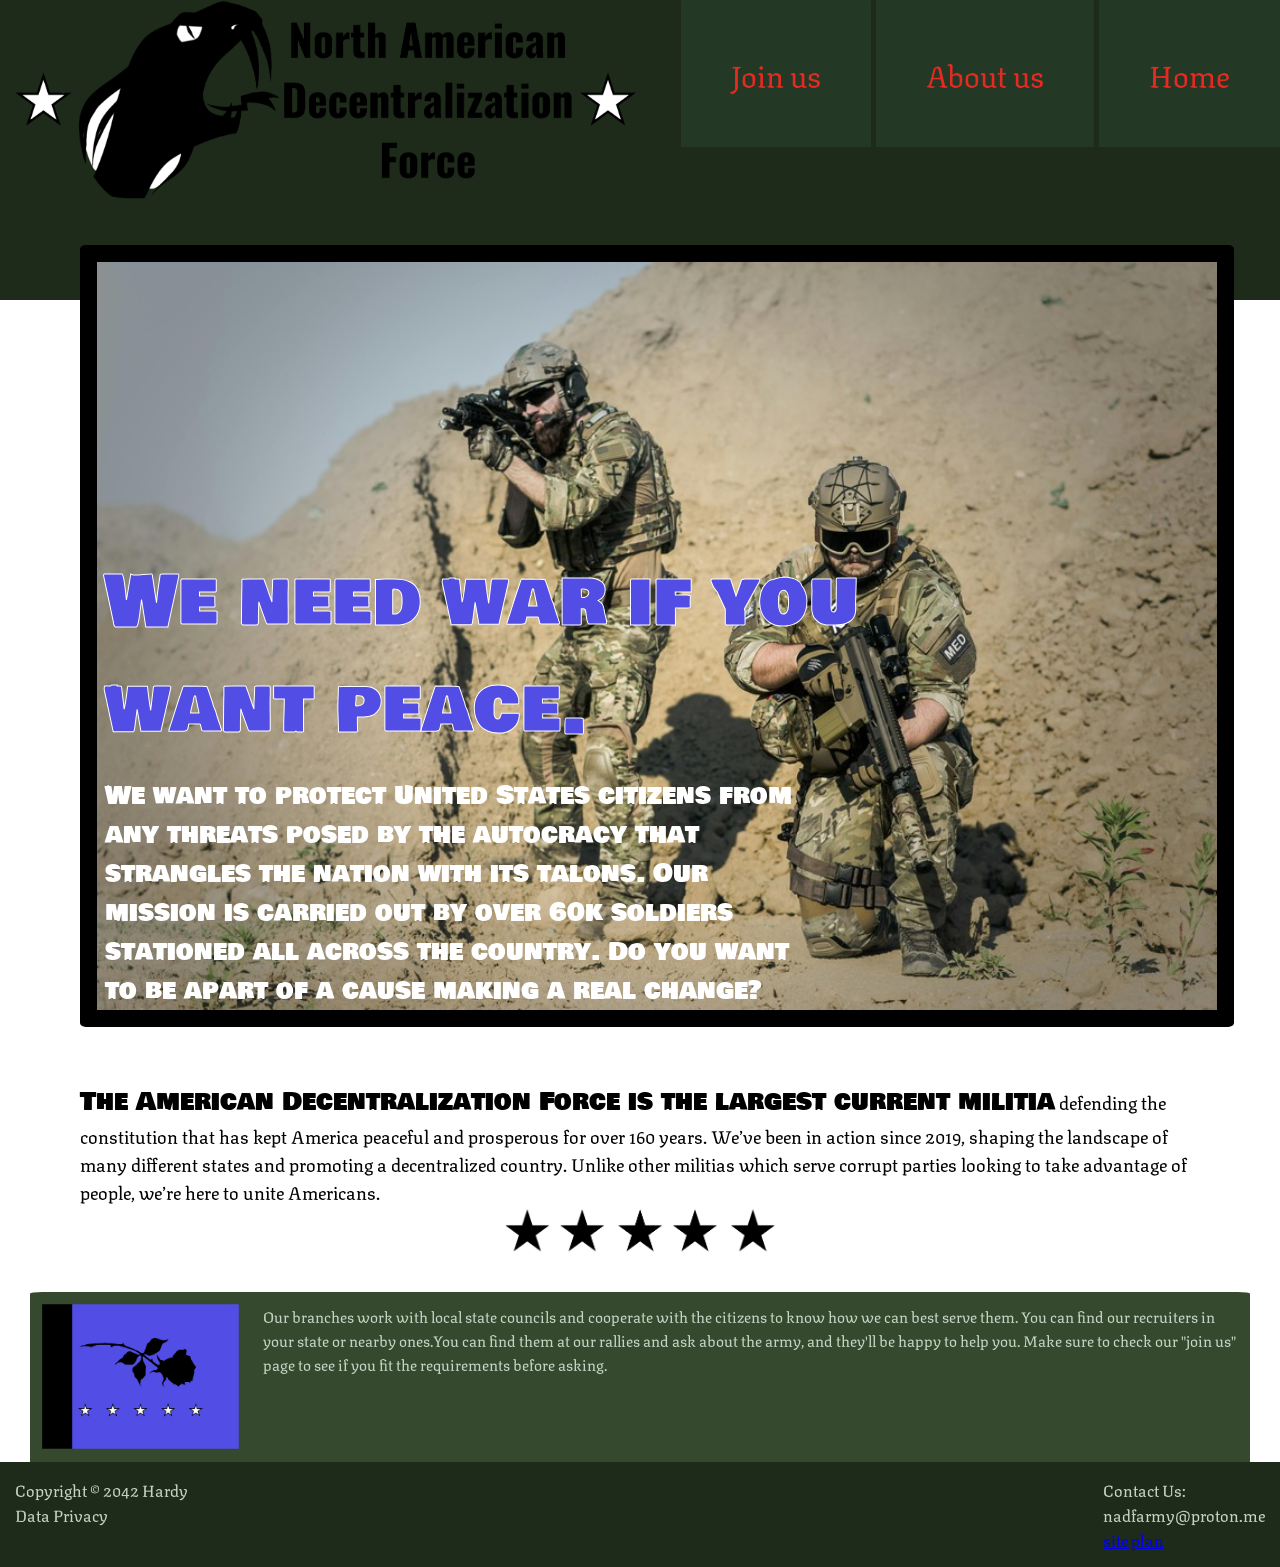
<file: joinusnow/site/index.html>
<!DOCTYPE html>
<html lang="en">
<head>
    <meta charset="UTF-8">
    <meta name="viewport" content="width=, initial-scale=1.0">
    <link rel="stylesheet" type="text/css" href="styles/styles.css">
    <title>Home</title>
</head>
<body>
    <header>
        <div>
        <img src="../logo.png" alt="logo">
        </div>
        <nav>
            <a class="one" href="howjoin.html">Join us</a>
            <a class="two" href="aboutus.html">About us</a>
            <a class="two" href="index.html">Home</a>
        </nav>
    </header>

    <main class="container">
        <div class="mainstuff">
            <div class="imgfix">
                <img src="../armyguys.jpg" alt="army guys">
                <p class="text1">We need war if you want peace.</p>
                <p class="text2">We want to protect United States citizens from any threats posed by the autocracy that strangles the nation with its talons. Our mission is carried out by over 60k soldiers stationed all across the country. Do you want to be apart of a cause making a real change? </p>
            </div>
        </div>

        <div class="middle">
            <p4 class="text3">The American Decentralization Force is the largest current militia</p4>
            <p5 class="text4">defending the constitution that has kept America peaceful and prosperous for over 160 years. We’ve been in action since 2019, shaping the landscape of many different states and promoting a decentralized country. Unlike other militias which serve corrupt parties looking to take advantage of people, we’re here to unite Americans.</br></p5>
            <img src="../stars.png" alt="stars">
        </div>
        

        <section class="bottom">
            <img src="../adfrose.png" alt="">
            <div class="text5"> Our branches work with local state councils and cooperate with the citizens to know how we can best serve them. You can find our recruiters in your state or nearby ones.You can find them at our rallies and ask about the army, and they'll be happy to help you. Make sure to check our "join us" page to see if you fit the requirements before asking.</div>
        </section>
    </main>

    <footer>
        <section>
            <div>Copyright © 2042 Hardy</div>
            <div>Data Privacy</div>
        </section>
        <section>
            <div>Contact Us:</div>
            <div>nadfarmy@proton.me</div>
            <a href="../site-plan.html">site plan</a>
        </section>
    </footer>
</body>
</html>
</file>
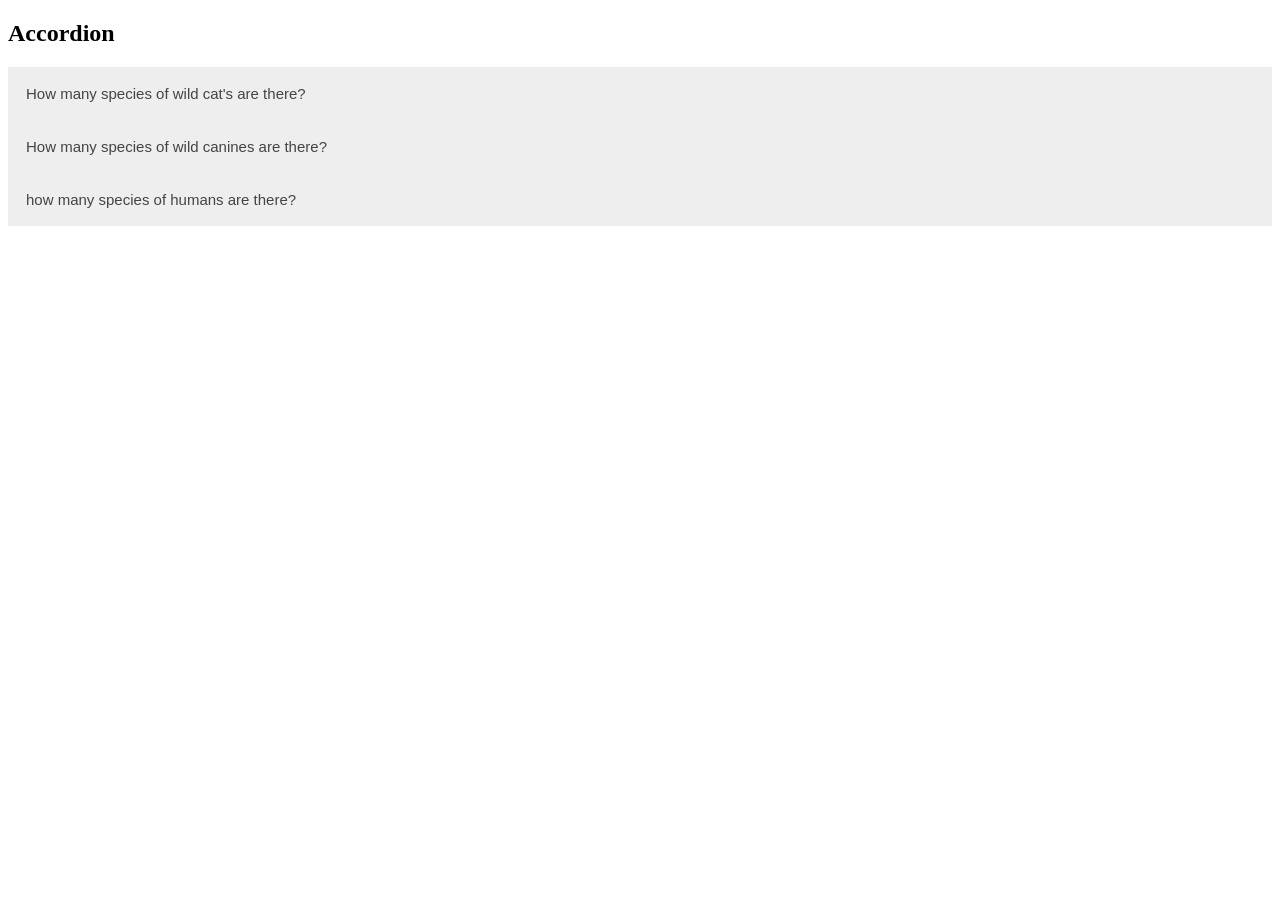
<file: accordion/acc.html>
<!DOCTYPE html>
<html>
<head>
<meta name="viewport" content="width=device-width, initial-scale=1">
<style>
.accordion {
  background-color: #eee;
  color: #444;
  cursor: pointer;
  padding: 18px;
  width: 100%;
  border: none;
  text-align: left;
  outline: none;
  font-size: 15px;
  transition: 0.4s;
}

.active, .accordion:hover {
  background-color: #ccc; 
}

.panel {
  padding: 0 18px;
  display: none;
  background-color: white;
  overflow: hidden;
}
</style>
</head>
<body>

<h2>Accordion</h2>

<button class="accordion">How many species of wild cat's are there?</button>
<div class="panel">
  <p>there are 40</p>
</div>

<button class="accordion">How many species of wild canines are there?</button>
<div class="panel">
  <p>there are 35</p>
</div>

<button class="accordion">how many species of humans are there?</button>
<div class="panel">
  <p>only 1</p>
</div>

<script>
var acc = document.getElementsByClassName("accordion");
var i;

for (i = 0; i < acc.length; i++) {
  acc[i].addEventListener("click", function() {
    this.classList.toggle("active");
    var panel = this.nextElementSibling;
    if (panel.style.display === "block") {
      panel.style.display = "none";
    } else {
      panel.style.display = "block";
    }
  });
}
</script>

</body>
</html>
</file>
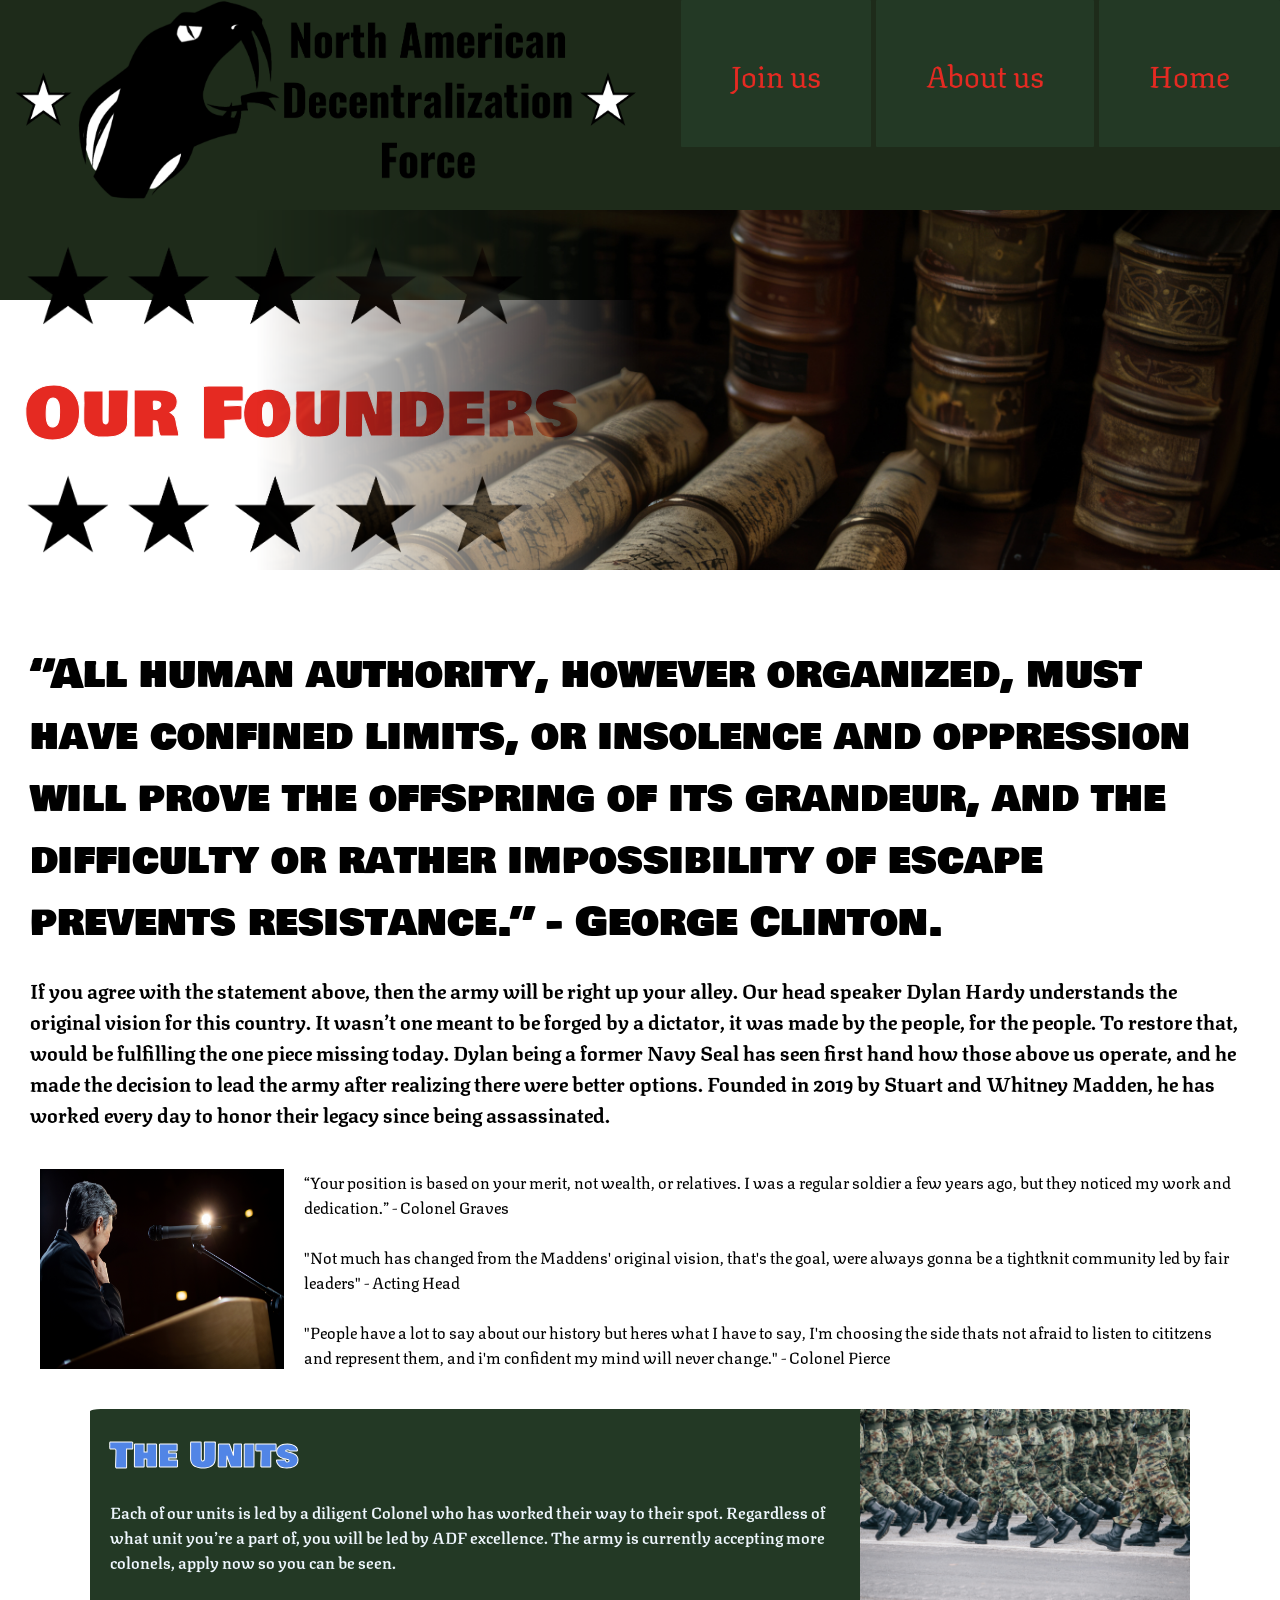
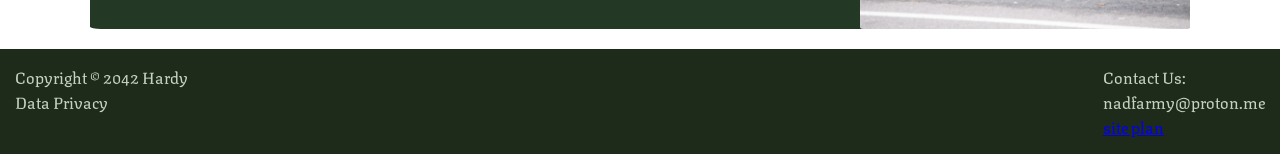
<file: joinusnow/site/aboutus.html>
<!DOCTYPE html>
<html lang="en">
<head>
    <meta charset="UTF-8">
    <meta name="viewport" content="width=device-width, initial-scale=1.0">
    <link rel="stylesheet" type="text/css" href="styles/abt.css">
    <title>About us</title>
</head>
<body>
    <header>
        <div>
        <img src="../logo.png" alt="logo">
        </div>
        <nav>
            <a class="one" href="howjoin.html">Join us</a>
            <a class="two" href="aboutus.html">About us</a>
            <a class="two" href="index.html">Home</a>
        </nav>
    </header>

    <main>
        <section class="thin">
            <img class="hist" src="../history.jpg" alt="maps img">
            <div class="other">
                <img id="stars" src="../stars.png" alt="stars">
                <div>Our Founders</div>
                <img id="stars" src="../stars.png" alt="stars">
            </div>
        </section>
        
        <div class="hold">
            <p1 class="bigger">“All human authority, however organized, must have confined limits, or insolence and oppression will prove the offspring of its grandeur, and the difficulty or rather impossibility of escape prevents resistance.” - George Clinton.</p1>
            <p>If you agree with the statement above, then the army will be right up your alley. Our head speaker Dylan Hardy understands the original vision for this country. It wasn’t one meant to be forged by a dictator, it was made by the people, for the people. To restore that, would be fulfilling the one piece missing today. Dylan being a former Navy Seal has seen first hand how those above us operate, and he made the decision to lead the army after realizing there were better options. Founded in 2019 by Stuart and Whitney Madden, he has worked every day to honor their legacy since being assassinated. </p>
        </div>

        <section class="middle">
            <img src="../speech.jpg" alt="guy speaking">

            <div>“Your position is based on your merit, not wealth, or relatives. I was a regular soldier a few years ago, but they noticed my work and dedication.” - Colonel Graves <br><br> "Not much has changed from the Maddens' original vision, that's the goal, were always gonna be a tightknit community led by fair leaders" - Acting Head<br><br> "People have a lot to say about our history but heres what I have to say, I'm choosing the side thats not afraid to listen to cititzens and represent them, and i'm confident my mind will never change." - Colonel Pierce</div>
        </section>

        <section class="bottom">
            <div>
                <p1 class="font">The Units</p1>
                <p>Each of our units is led by a diligent Colonel who has worked their way to their spot. Regardless of what unit you’re a part of, you will be led by ADF excellence. The army is currently accepting more colonels, apply now so you can be seen.</p>
            </div>
            <img src="../unit.jpg" alt="military guys boots">
        </section>
    </main>

    <footer>
        <section>
            <div>Copyright © 2042 Hardy</div>
            <div>Data Privacy</div>
        </section>
        <section>
            <div>Contact Us:</div>
            <div>nadfarmy@proton.me</div>
            <a href="../site-plan.html">site plan</a>
        </section>
    </footer>
</body>
</html>
</file>
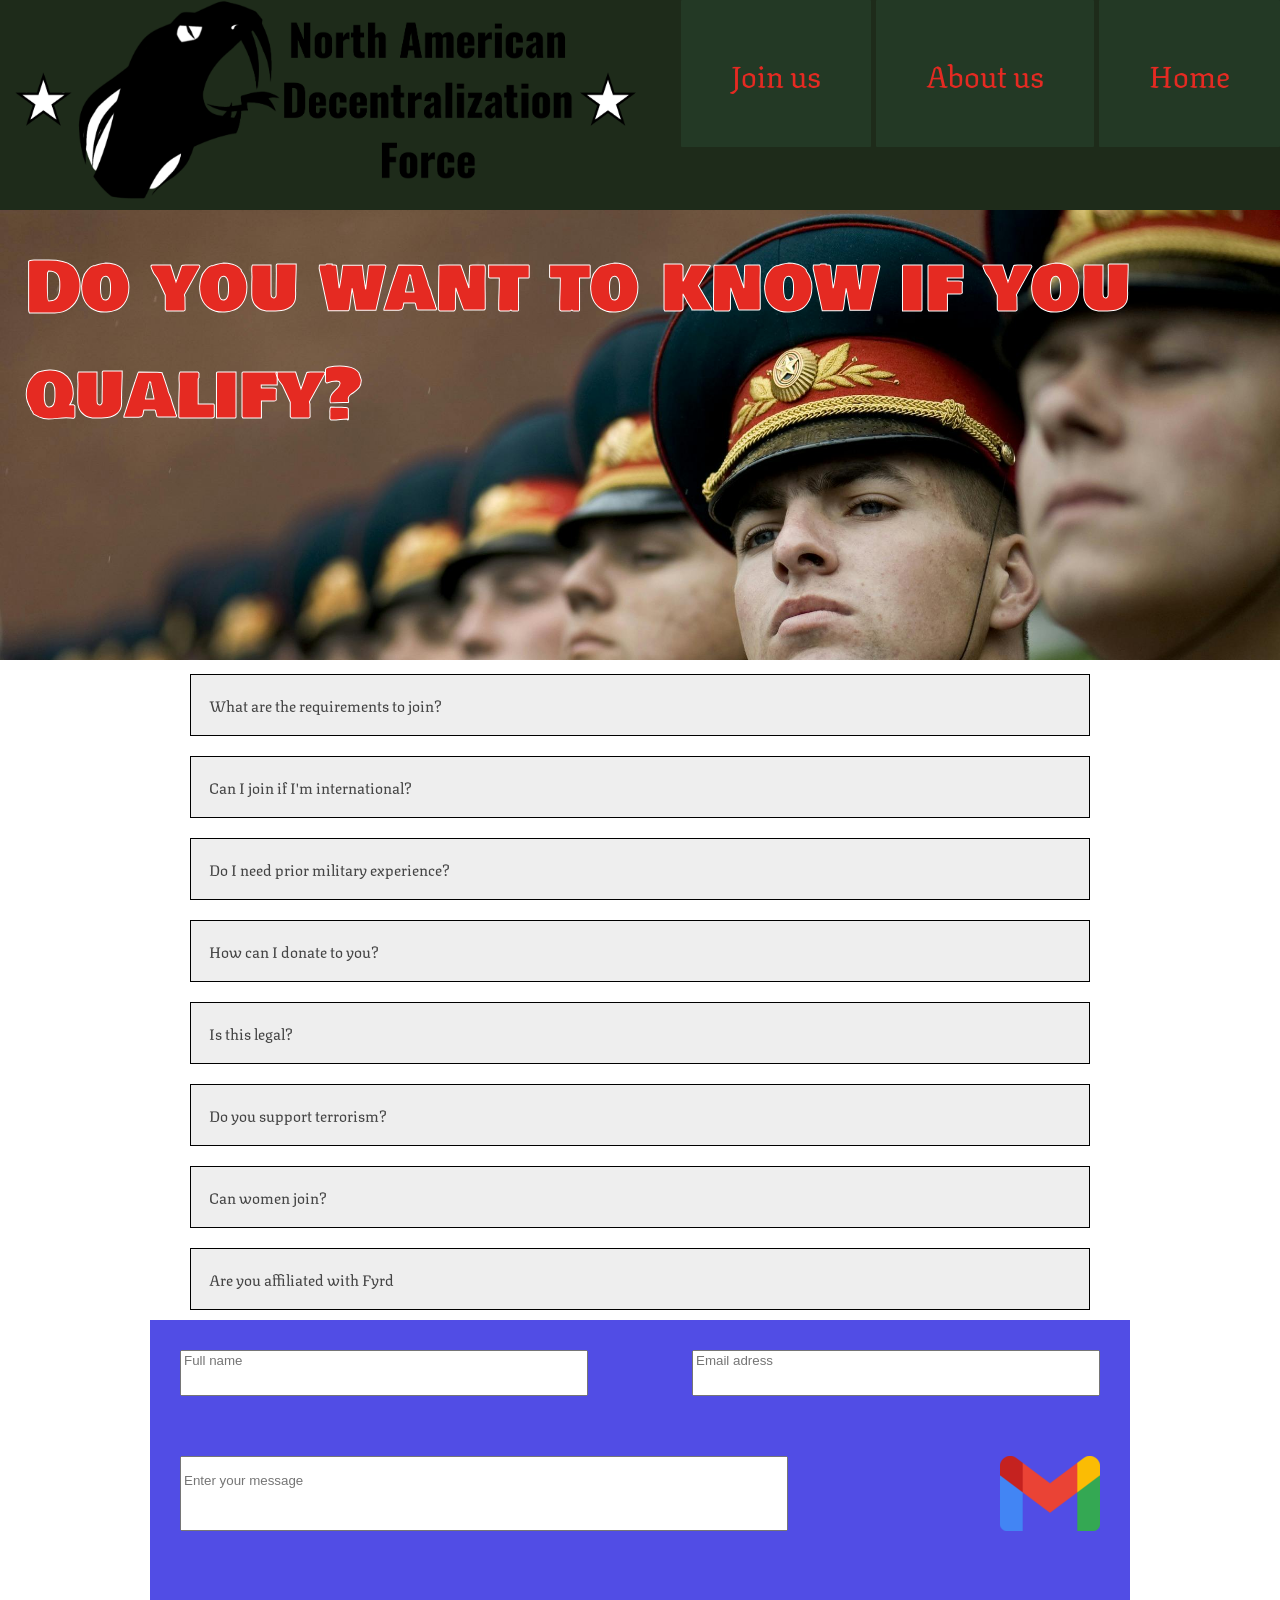
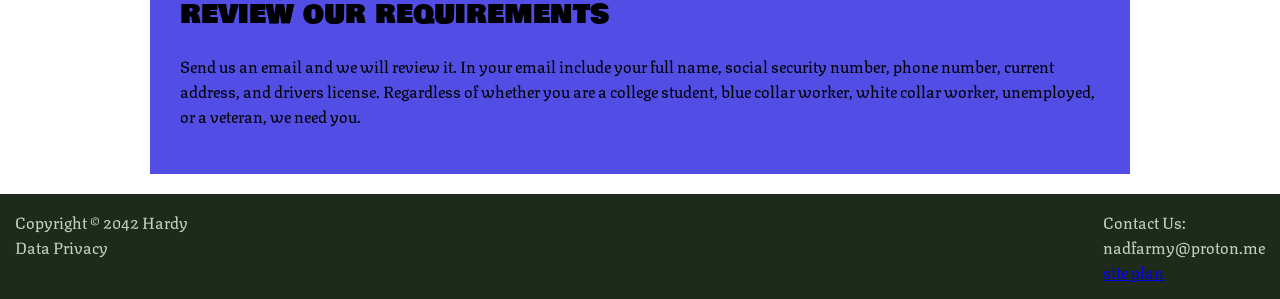
<file: joinusnow/site/howjoin.html>
<!DOCTYPE html>
<html lang="en">
<head>
    <meta charset="UTF-8">
    <meta name="viewport" content="width=device-width, initial-scale=1.0">
    <link rel="stylesheet" type="text/css" href="styles/how.css">
    <title>Join the Army</title>
</head>
<body>
    <header>
        <div>
        <img src="../logo.png" alt="logo">
        </div>
        <nav>
            <a class="one" href="howjoin.html">Join us</a>
            <a class="two" href="aboutus.html">About us</a>
            <a class="two" href="index.html">Home</a>
        </nav>
    </header>

    <main>
    <section class="topimage">
        <div>Do you want to know if you qualify?</div>
        <img src="../linedup.jpg" alt="soldiers lined up">
    </section>

    <div id="othermain">
</div>
<div id="qna">
<button class="accordion">What are the requirements to join?</button>
<div class="panel">
        <p>Legal US citizen (we can make acceptations), Against Ernest Freeman, Believes in natural rights and the second amendment </p>
    </div>

<button class="accordion">Can I join if I'm international?</button>
<div class="panel">
        <p>We are in countries like Canada, Mexico, and even the United Kingdom. If you are international and can’t afford a flight to the US, we will be willing to pay for your flight, no questions asked.</p>
</div>

<button class="accordion">Do I need prior military experience?</button>
<div class="panel">
        <p>No</p>
</div>


<button class="accordion">How can I donate to you?</button>
<div class="panel">
       <p>Ask a local recruiter in your state or send us an email. We only accept cash and cryptocurrency through Trust Bank. </p>
</div>

<button class="accordion">Is this legal?</button>
<div class="panel">
        <p>Yes</p>
</div>

<button class="accordion">Do you support terrorism?</button>
<div class="panel">
    <p>we do not condone any illegal activities or support threats of anything of the sort, we are here to fight against it. Anybody claiming to be an ADF fighter, while engaging in acts like terrorism, murder, extortion, etc is lying or has been sent to the proper authorities to be dealt with.</p>
</div>

<button class="accordion">Can women join?</button>
<div class="panel">
        <p>Yes</p>
</div>

<button class="accordion">Are you affiliated with Fyrd</button>
<div class="panel">
       <p>No. They were never apart of us, and never will be.</p>
</div>
</div>
</div>

<script>
var acc = document.getElementsByClassName("accordion");
var i;

for (i = 0; i < acc.length; i++) {
  acc[i].addEventListener("click", function() {
    this.classList.toggle("active");
    var panel = this.nextElementSibling;
    if (panel.style.display === "block") {
      panel.style.display = "none";
    } else {
      panel.style.display = "block";
    }
  });
}
</script>

<div class="othermain2">
    <form id="email">
            <div class="top">
        <input type="text" name="full name" placeholder="Full name">
        <input type="text" name="email" placeholder="Email adress"> 
            </div>
            <div class="middle">
        <input class="message" type="text" name="message" placeholder="Enter your message">
        <img src="../gmail.webp" alt="gmail logo">
            </div>
        <div class="bottom">
            <p1 class="bigger">review our requirements</p1>
            <p>Send us an email and we will review it. In your email include your full name, social security number, phone number, current address, and drivers license. Regardless of whether you are a college student, blue collar worker, white collar worker, unemployed, or a veteran, we need you.</p>
        </div>
    </form>
</div>
    </main>

    <footer>
        <section>
            <div>Copyright © 2042 Hardy</div>
            <div>Data Privacy</div>
        </section>
        <section>
            <div>Contact Us:</div>
            <div>nadfarmy@proton.me</div>
            <a href="../site-plan.html">site plan</a>
        </section>
    </footer>
</body>
</html>
</file>
<file: joinusnow/site/styles/styles.css>
@import url('https://fonts.googleapis.com/css2?family=Bowlby+One+SC&family=Texturina:ital,opsz,wght@0,12..72,100..900;1,12..72,100..900&display=swap');

/** header **/
body{
    padding: 0;
    margin: 0;
}

header{
    background-color: #1E2B1A;
    height: 300px;
    display: flex;
    justify-content: space-between;
}

header img{
    height: 200px;
}

nav {
    display: flex;
    gap: 5px;
        display: flex;
    justify-content: center;
    align-items: center;
    align-self: flex-start;
    font-family: 'texturina';
}


nav a{
    font-size: 30px;
    color: #E52A22;
    text-decoration: none;
    padding: 50px;
    background-color: #233925;
  justify-content: center;
  align-items: center;
  border-radius: .5%;
}

nav a:hover {
    background-color: #3F5866;
    transition-duration: 2s;
    color: #5185E6;
}

/** header above **/


/** big image **/
.container{
    display: grid;
    grid-template-columns: 60px 20px 1fr 20px 60px;
    grid-template-rows: 0px 1fr 100px 80px 200px;
}

.mainstuff{
    position: relative;
    grid-row: 2/3;
    grid-column: 3/4;
    top: -55px;
}

.mainstuff img {
    display: block;
    width: 100%;
    border: solid black 17px;
    border-radius: .5%;
}

/** .mainstuff p{
    position: absolute;
    bottom: 0px;
    left: 0px;
    background: blue;
    color: #fff;
    width: 65%;
    box-sizing: border-box;
    padding: 8px;
    margin: 0;
    display: flex;
    flex-direction: column;
  } **/

  .imgfix {
    position: relative;
}

.imgfix .text1 {
    position: absolute;
    bottom: 40px;
    left: 0px;
    color: #514DE5;
    width: 80%;
    box-sizing: border-box;
    padding: 0 0 0 25px;
    margin: 0;
    font-family: 'Bowlby one SC';
    font-size: 70px;
    margin-bottom: 20%;
     -webkit-text-stroke: 1px white;
} 

.imgfix .text2 {
    position: absolute;
    bottom: 0px;
    left: 0px;
    color: white;
    width: 65%;
    box-sizing: border-box;
    padding: 0 0 17px 25px;
    margin: 0;
    font-family: 'Bowlby one SC';
    font-size: 25px;
    float: left;
}

/** middle/bottom **/
.middle{
    grid-row: 3/4;
    grid-column: 3/4;
}

.middle img{
    height: 50px;
    display: block;
    margin: 0 auto;
}

.text3{
    font-family: 'Bowlby one SC';
    font-size: 25px;
}

.text4{
    font-family: 'texturina';
    font-size: 18px;
}

.bottom{
    grid-row: 5/6;
    grid-column: 1/6;
    margin: 30px 30px 0px 30px;
    background-color: #35492f;
    display: flex;
    border-top-left-radius: 1%;
    border-top-right-radius: 1%;
    color: rgb(198, 212, 196);
}

.bottom img{
    height: 85%;
    padding: 1%;
    border-radius: 1%;
}

.text5{
    font-family: 'texturina';
    font-size: 15px;
    padding: 1%;
}

/** footer **/

footer{
    background-color: #1E2B1A;
    padding: 15px;
    display: flex;
    justify-content: space-between;
    font-family: 'texturina';
    white-space: nowrap;
    color: rgb(198, 212, 196);
}
</file>
<file: joinusnow/site/styles/abt.css>
@import url('https://fonts.googleapis.com/css2?family=Bowlby+One+SC&family=Texturina:ital,opsz,wght@0,12..72,100..900;1,12..72,100..900&display=swap');

/** header **/
body{
    padding: 0;
    margin: 0;
}

header{
    background-color: #1E2B1A;
    height: 300px;
    display: flex;
    justify-content: space-between;
}

header img{
    height: 200px;
}

nav {
    display: flex;
    gap: 5px;
    display: flex;
    justify-content: center;
    align-items: center;
    align-self: flex-start;
    font-family: 'texturina';
}


nav a{
    font-size: 30px;
    color: #E52A22;
    text-decoration: none;
    padding: 50px;
    background-color: #233925;
  justify-content: center;
  align-items: center;
  border-radius: .5%;
}

nav a:hover {
    background-color: #3F5866;
    transition-duration: 2s;
    color: #5185E6;
}

/** header above **/

/** top stuff **/

.hist{
    width: 100%;
    margin-top: -90px;
    height: 360px;
    object-fit: cover; 
    object-position: top;
   -webkit-mask: linear-gradient(90deg, rgba(0,0,0,0) 20%, rgba(0,0,0,1) 50%); 
}

.other{
    margin-top: -360px;
    font-size: 70px;
    padding: 25px;
    color: #E52A22;
    -webkit-text-stroke: 1px white;
    font-family: 'Bowlby one SC';
}

#stars{
    width: 500px;
}

/** top end **/

/** top middle **/

.hold{
    margin: 30px;
}
.hold p{
    font-size: 20px;
    font-family: 'texturina';
    font-weight: 700;
}
.bigger{
    font-size: 40px;
     font-family: 'Bowlby one SC';
}

.middle{
    display: flex;
    margin: 30px;
}

.middle div{
    padding: 10px;
    font-family: 'texturina';
}

.middle img{
    width: 20%;
    margin: 10px;
}
/** top middle end **/

/** middle bottom **/

.bottom{
    margin: 10px 90px 20px 90px;
    display: flex;
    border-radius: 1%;
    background-color: #233925;
}

.bottom img{
    width: 30%;
    object-fit: cover;
    border-radius: 1%;
}

.bottom div {
    padding: 20px;
    
}

.bottom p{
    font-family: 'texturina';
    font-weight: 600;
    color: aliceblue;
}

.font{
    font-size: 35px;
    color:#5185E6;
    -webkit-text-stroke: 1px white;
    font-family: 'Bowlby one SC';
}

/** footer **/
footer{
    background-color: #1E2B1A;
    padding: 15px;
    display: flex;
    justify-content: space-between;
    font-family: 'texturina';
    white-space: nowrap;
    color: rgb(198, 212, 196);
    margin-top: 20px;
}
</file>
<file: joinusnow/site/styles/how.css>
@import url('https://fonts.googleapis.com/css2?family=Bowlby+One+SC&family=Texturina:ital,opsz,wght@0,12..72,100..900;1,12..72,100..900&display=swap');

/** header **/
body{
    padding: 0;
    margin: 0;
}

header{
    background-color: #1E2B1A;
    height: 300px;
    display: flex;
    justify-content: space-between;
}

header img{
    height: 200px;
}

nav {
    display: flex;
    gap: 5px;
    display: flex;
    justify-content: center;
    align-items: center;
    align-self: flex-start;
    font-family: 'texturina';
}


nav a{
    font-size: 30px;
    color: #E52A22;
    text-decoration: none;
    padding: 50px;
    background-color: #233925;
  justify-content: center;
  align-items: center;
  border-radius: .5%;
}

nav a:hover {
    background-color: #3F5866;
    transition-duration: 2s;
    color: #5185E6;
}

/** header above **/

/** parent and children for main **/
#othermain{
    display: flex;
    flex-direction: column;
    justify-content: center;
    align-items: center;
}

#othermain2{
    display: flex;
    flex-direction: column;
    justify-content: center;
    align-items: center;
}


form{
    display: flex;
    flex-direction: column;
    width: 50%;
    margin: 0 auto; 
    background-color: #514DE5;
}
/** main main stuff above **/

/** top image **/

.topimage{
    margin-top: -90px;
}

.topimage img{
    width: 100%;
    height: 450px;
    object-fit: cover; 
    object-position: top;
}

.topimage div{
    position: absolute;
    font-size: 70px;
    padding: 25px;
    color: #E52A22;
    -webkit-text-stroke: 1px white;
    font-family: 'Bowlby one SC';
}
/** top image end **/

/** Q and A **/

#qna{
    display: flex;
    flex-direction: column;
    row-gap: 20px;
      justify-content: center; 
    align-items: center;  
    margin: 10px;
    
}

.accordion {
  background-color: #eee;
  color: #444;
  cursor: pointer;
  padding: 18px;
  width: 100%;
  border: none;
  text-align: left;
  outline: none;
  font-size: 15px;
  transition: 0.4s;
  width: 900px;
  border: black .5px solid;
  font-family: 'Texturina';
}

.active, .accordion:hover {
  background-color: #ccc; 
}

.panel {
  padding: 0 18px;
  display: none;
  background-color: white;
  overflow: hidden;
  width: 900px;
}

/** Q and A end **/

/** email seciton **/
#email{
    width: 980px;
}

.top{
    display: flex;
    justify-content: space-between;
    margin: 30px;
}

.top input{
    width: 400px;
    height: 40px;
}

.middle{
    display: flex;
    justify-content: space-between;
    margin: 30px;
}

::-webkit-input-placeholder { /* Chrome/Opera/Safari */
    position: relative !important;
    transform:translateY(-85%) !important;
}
.middle input{
    width: 600px;
    white-space: nowrap;
}

.bottom{
    margin: 30px;
    font-family: 'Texturina';
}

.bigger{
    font-size: 30px;
    font-family: 'Bowlby one SC';  
}


/** email sect end **/

/** footer **/
footer{
    background-color: #1E2B1A;
    padding: 15px;
    display: flex;
    justify-content: space-between;
    font-family: 'texturina';
    white-space: nowrap;
    color: rgb(198, 212, 196);
    margin-top: 20px;
}
</file>
